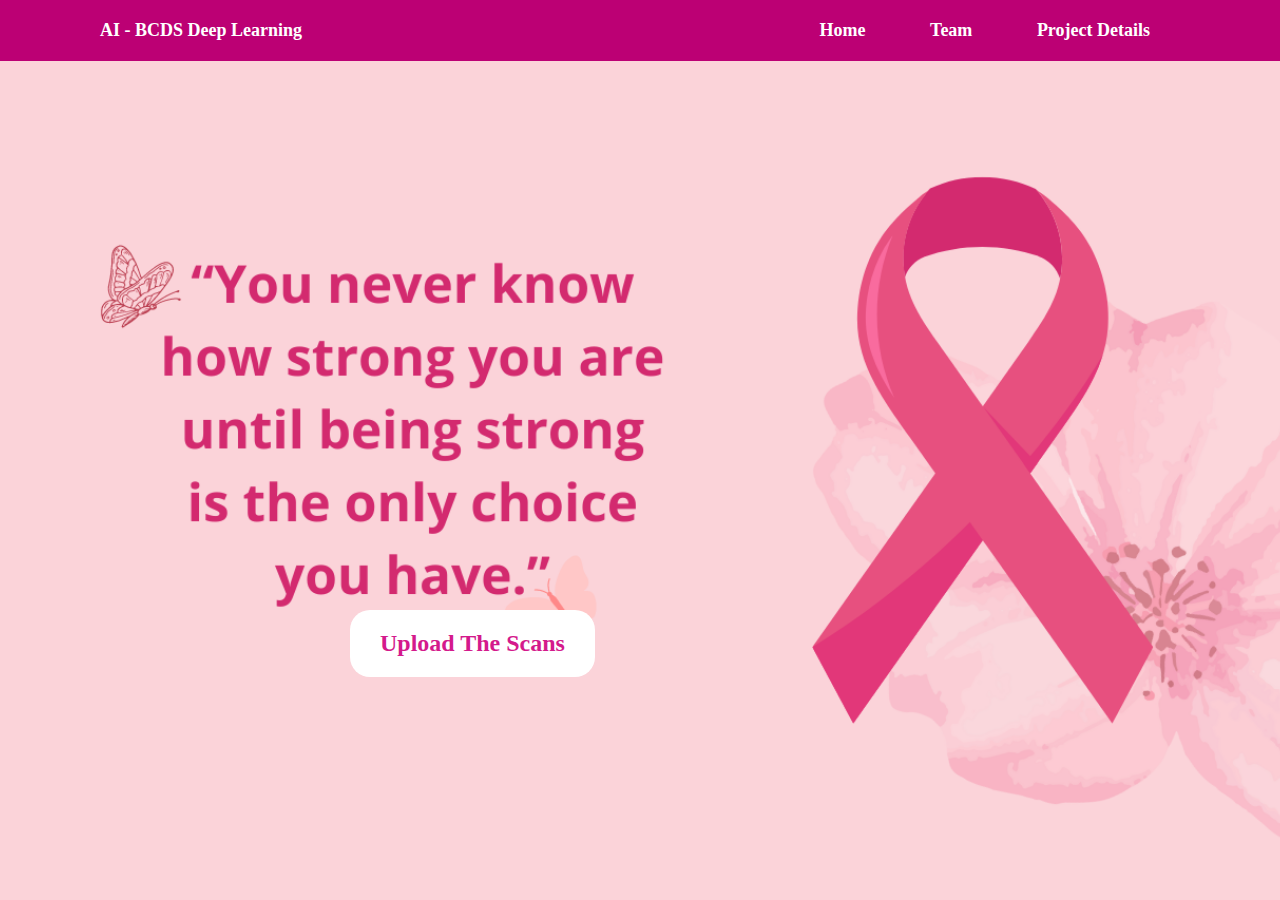
<file: index.html>
<!DOCTYPE html>
<html lang="en">
<head>
    <meta charset="UTF-8">
    <meta name="viewport" content="width=device-width, initial-scale=1.0">
    <title>Breast Cancer Detection System</title>
    <style>
        body {
            font-family: Arial, sans-serif;
            margin: 0;
            padding: 0;
            background-image: url('images/indexbackgroud.png'); 
            background-size:cover;
            background-attachment:fixed;
            background-position: center;
            /* background-position:0px 60px; */
            background-repeat: no-repeat;
        }
        nav {
            background-color: #bc0074;
            padding: 20px 100px;
            display: flex;
            justify-content: space-between;
            font-family: 'Times New Roman', Times, serif;
            font-weight: bold;
            font-size: large;
        }
        nav a {
            color: white;
            text-decoration: none;
            margin: 0 30px;
            position: relative;
            transition: color 0.3s ease;
        }
        nav a:hover {
            color: yellow;
        }
        .logo {
            color: white;
            font-weight: bold;
        }
        nav a::before,
        nav a::after {
            content: '';
            position: absolute;
            bottom: -2px;
            left: 0;
            width: 0;
            height: 2px;
            background-color: white;
            transition: width 0.3s ease;
        }
        nav a:hover::before {
            width: 100%;
        }
        nav a::after {
            transform: scaleX(0);
            transition: transform 0.3s ease;
        }
        nav a:hover::after {
            transform: scaleX(1);
        }
        .btn-container {
            position: relative;
        }
        .btn {
            position: absolute; 
            top: 610px; 
            left: 350px; 
            display: inline-block;
            padding: 20px 30px;
            background-color: white;
            color: #d41a8c;
            border: none;
            border-radius: 20px; 
            cursor: pointer;
            transition: background-color 0.3s ease;
            font-family: 'Times New Roman', Times, serif;
            font-size: x-large;
            font-weight: bold;
            position: 0px 60px;
        }
        .btn:hover {
            background-color: #d41a8c;
            color: white;
        }
    </style>
</head>
<body>
    <nav>
        <span class="logo">AI - BCDS Deep Learning</span>
        <div>
            <a href="index.html">Home</a>
            <a href="team.html" class="team">Team</a>
            <a href="Project Details.pdf" class="project-details">Project Details</a>
        </div>
    </nav>
    <button class="btn" onclick="window.location.href='https://bcmodel.satyasreekar.in/'">Upload The Scans</button>
</body>
</html>
</file>
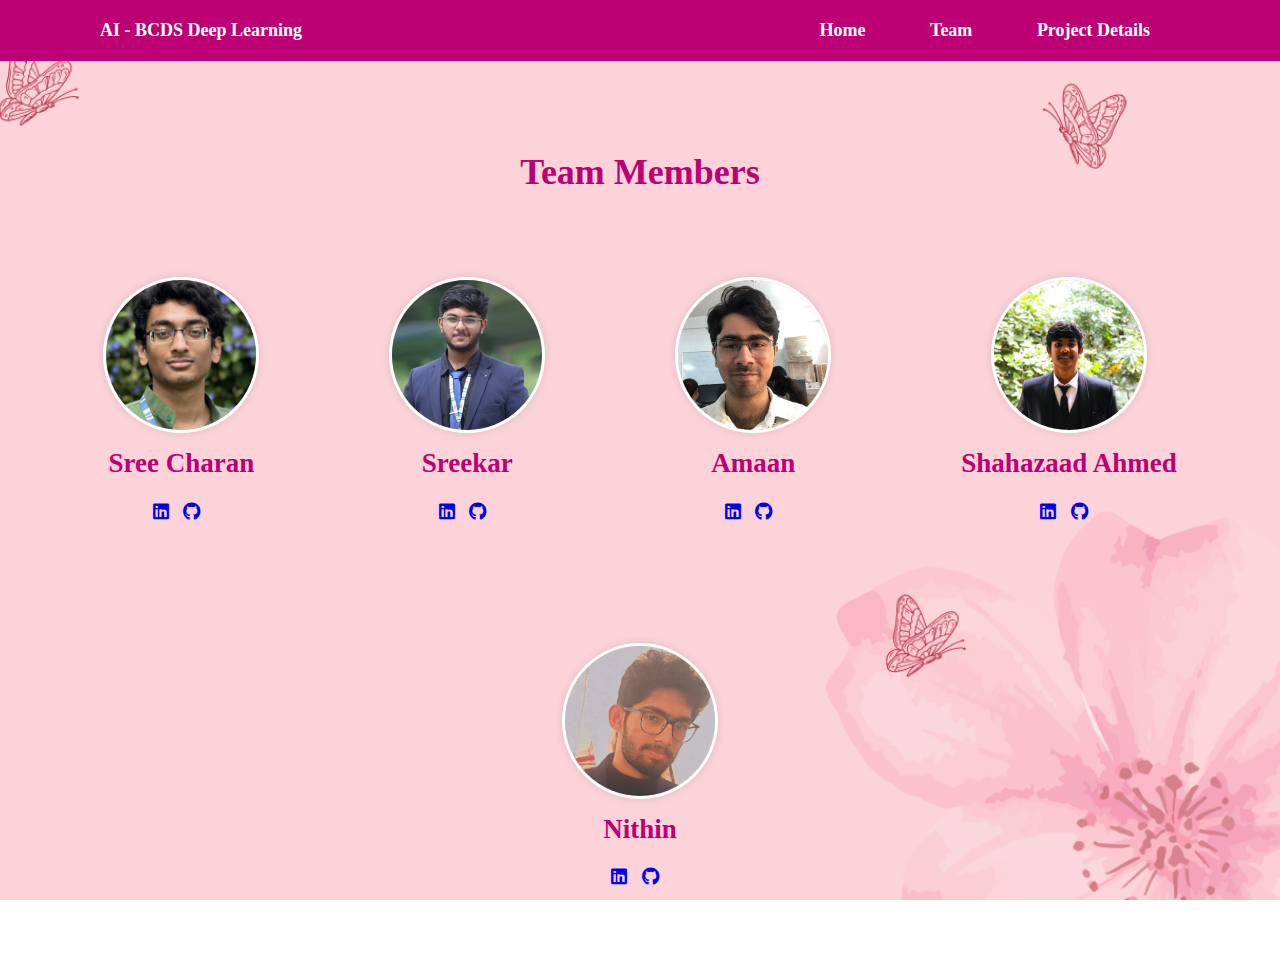
<file: team.html>
<!DOCTYPE html>
<html lang="en">
<head>
    <meta charset="UTF-8">
    <meta name="viewport" content="width=device-width, initial-scale=1.0">
    <title>Team Members</title>
    <link rel="stylesheet" href="https://cdnjs.cloudflare.com/ajax/libs/font-awesome/5.15.4/css/all.min.css">
    <link rel="stylesheet" href="team.css">
</head>
<body>
    <nav>
        <span class="logo">AI - BCDS Deep Learning</span>
        <div>
            <a href="index.html">Home</a>
            <a href="team.html" class="team">Team</a>
            <a href="Project Details.pdf" class="project-details">Project Details</a>
        </div>
    </nav>
    <div class="team-members-container">
        <h1>Team Members</h1>
        <ul class="team-members-list">
            <li class="team-member">
                <img src="images/Sreecharan.JPEG" alt="Sree Charan">
                <h2>Sree Charan</h2>
                <div class="social-icons">
                    <a href="#" class="social-icon"><i class="fab fa-linkedin"></i></a>
                    <a href="#" class="social-icon"><i class="fab fa-github"></i></a>
                </div>
            </li>

            <li class="team-member">
                <img src="images/profilepic.jpg" alt="Sreekar">
                <h2>Sreekar</h2>
                <div class="social-icons">
                    <a href="#" class="social-icon"><i class="fab fa-linkedin"></i></a>
                    <a href="#" class="social-icon"><i class="fab fa-github"></i></a>
                </div>
            </li>

            <li class="team-member">
                <img src="images/amaan.jpg" alt="Amaan">
                <h2>Amaan</h2>
                <div class="social-icons">
                    <a href="#" class="social-icon"><i class="fab fa-linkedin"></i></a>
                    <a href="#" class="social-icon"><i class="fab fa-github"></i></a>
                </div>
            </li>
            <li class="team-member">
                <img src="images/sh.jpg" alt="Shahazaad Ahmed">
                <h2>Shahazaad Ahmed</h2>
                <div class="social-icons">
                    <a href="#" class="social-icon"><i class="fab fa-linkedin"></i></a>
                    <a href="#" class="social-icon"><i class="fab fa-github"></i></a>
                </div>
            </li>
            <li class="team-member">
                <img src="images/nithin.jpg" alt="Nithin">
                <h2>Nithin</h2>
                <div class="social-icons">
                    <a href="#" class="social-icon"><i class="fab fa-linkedin"></i></a>
                    <a href="#" class="social-icon"><i class="fab fa-github"></i></a>
                </div>
            </li>
        </ul>
    </div>
</body>
</html>
</file>
<file: team.css>
body {
    font-family: 'Times New Roman', Times, serif;
    margin: 0;
    padding: 0;
    background-image: url('images/bg.png'); 
    background-size: cover;
    background-attachment: fixed;
    background-position: center;
    background-repeat: no-repeat;
    color: #bc0074;
    font-size: large;
}

.team-members-container {
    text-align: center;
    margin-top: 10vh;
}

.team-members-list {
    list-style-type: none;
    padding: 0;
    display: flex; /* Display list items as flex items */
    flex-wrap: wrap; /* Wrap items to next line if necessary */
    justify-content: center; /* Center items horizontally */
}

.team-member {
    margin: 60px 65px; /* Add spacing between team members */
    text-align: center; /* Align content within each team member */
}

.team-member img {
    border-radius: 50%;
    width: 150px;
    height: 150px;
    object-fit: cover;
    border: 3px solid #fff;
    box-shadow: 0 0 10px rgba(0, 0, 0, 0.1);
}

.team-member h2 {
    margin-top: 10px;
}

.social-icons {
    margin-top: 10px;
}

.social-icon {
    margin-right: 10px;
}

.social-icon img {
    width: 30px;
    height: 30px;
    border-radius: 50%;
    transition: transform 0.3s ease-in-out;
}

.social-icon img:hover {
    transform: scale(1.2);
}


/* Navigation bar */
nav {
    background-color: #bc0074;
    padding: 20px 100px;
    display: flex;
    justify-content: space-between;
    font-family: 'Times New Roman', Times, serif;
    font-weight: bold;
    font-size: large;
}
nav a {
    color: white;
    text-decoration: none;
    margin: 0 30px;
    position: relative;
    transition: color 0.3s ease;
}
nav a:hover {
    color: yellow;
}
.logo {
    color: white;
    font-weight: bold;
}
nav a::before,
nav a::after {
    content: '';
    position: absolute;
    bottom: -2px;
    left: 0;
    width: 0;
    height: 2px;
    background-color: white;
    transition: width 0.3s ease;
}
nav a:hover::before {
    width: 100%;
}
nav a::after {
    transform: scaleX(0);
    transition: transform 0.3s ease;
}
nav a:hover::after {
    transform: scaleX(1);
}
</file>
